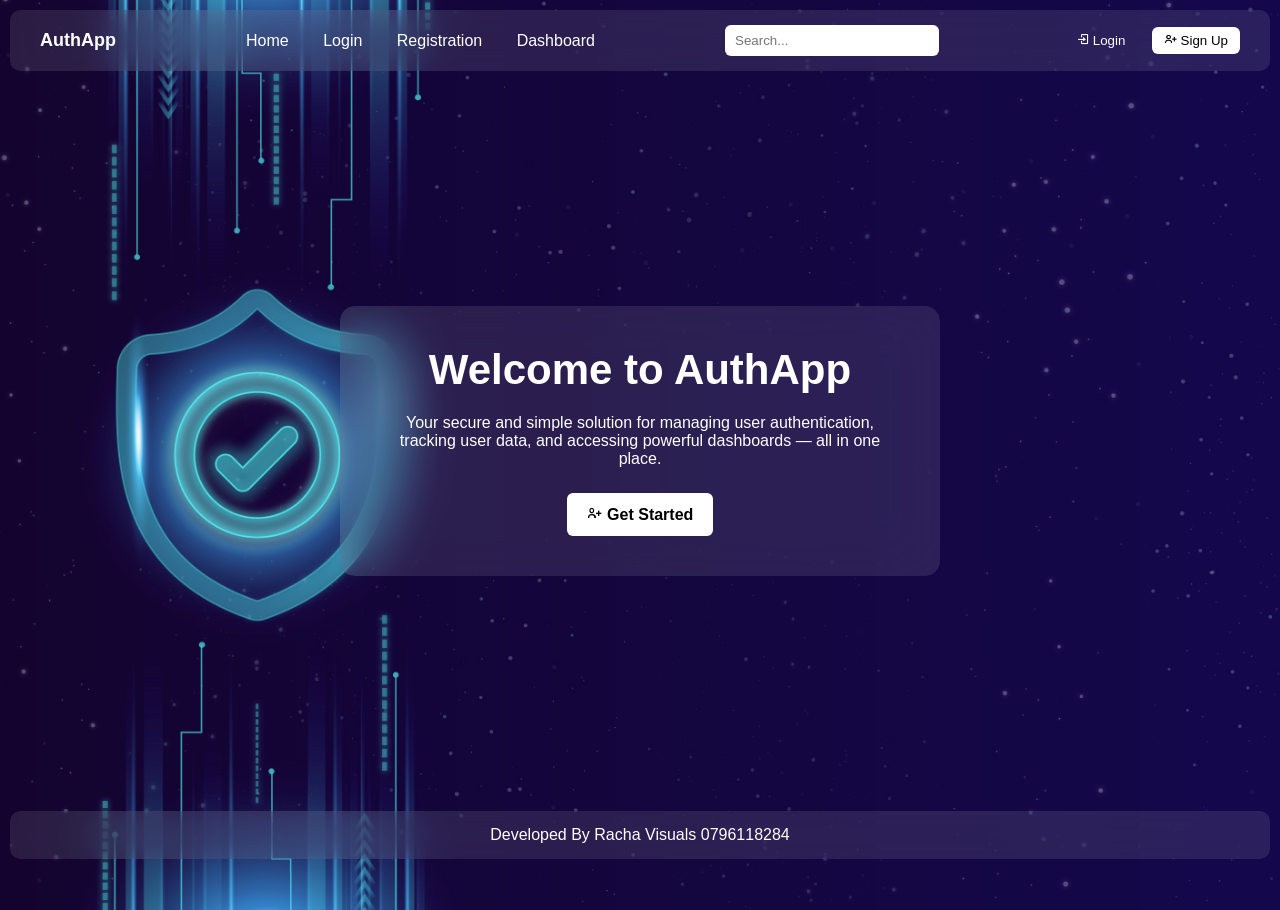
<file: index.html>
<!doctype html>
<html lang="en">
  <head>
    <meta charset="UTF-8" />
    <meta name="viewport" content="width=device-width, initial-scale=1.0" />
    <title>AuthApp</title>
    <link rel="stylesheet" href="style.css" />
    <link
      href="https://unpkg.com/boxicons/css/boxicons.min.css"
      rel="stylesheet"
    />
  </head>

  <body>
    <!-- NAVBAR -->
    <div class="navbar">
      <div class="logo">AuthApp</div>

      <div class="nav-links">
        <a href="index.html">Home</a>
        <a href="login.html">Login</a>
        <a href="registration.html">Registration</a>
        <a href="dashboard.html">Dashboard</a>
      </div>

      <!-- 🔍 SEARCH -->
      <div class="search-box">
        <input type="text" placeholder="Search..." />
        <i class="bx bx-search"></i>
      </div>

      <!-- ACTION BUTTONS -->
      <div class="nav-actions">
        <button class="login-btn"><i class="bx bx-log-in"></i> Login</button>
        <button class="signup-btn">
          <i class="bx bx-user-plus"></i> Sign Up
        </button>
      </div>
    </div>

    <!-- HERO SECTION -->
    <section class="hero">
      <div class="hero-content">
        <h1>Welcome to AuthApp</h1>

        <p>
          Your secure and simple solution for managing user authentication,
          tracking user data, and accessing powerful dashboards — all in one
          place.
        </p>

        <button class="cta-btn">
          <i class="bx bx-user-plus"></i> Get Started
        </button>
      </div>
    </section>

    <!-- FOOTER -->
    <footer>Developed By Racha Visuals 0796118284</footer>
  </body>
</html>
</file>
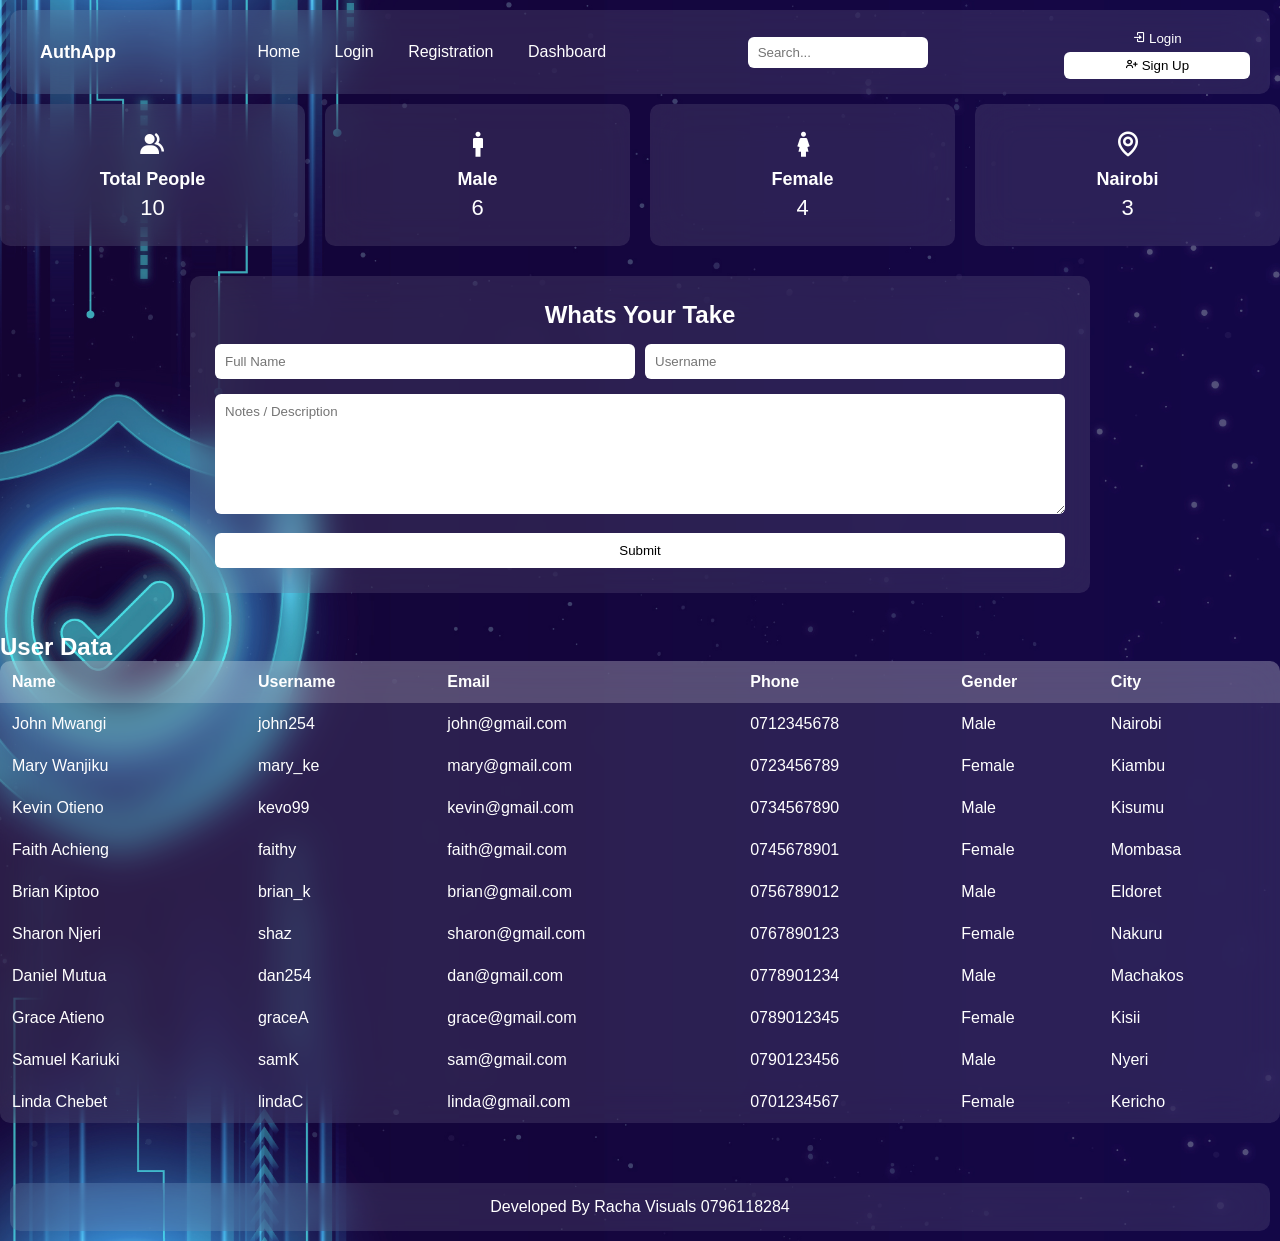
<file: dashboard.html>
<!doctype html>
<html lang="en">
  <head>
    <meta charset="UTF-8" />
    <meta name="viewport" content="width=device-width, initial-scale=1.0" />
    <title>Dashboard</title>
    <link rel="stylesheet" href="dashboard.css" />
    <link
      href="https://unpkg.com/boxicons/css/boxicons.min.css"
      rel="stylesheet"
    />
  </head>

  <body>
    <!-- NAVBAR -->
    <div class="navbar">
      <div class="logo">AuthApp</div>

      <div class="nav-links">
        <a href="index.html">Home</a>
        <a href="login.html">Login</a>
        <a href="registration.html">Registration</a>
        <a href="dashboard.html">Dashboard</a>
      </div>

      <!-- SEARCH -->
      <div class="search-box">
        <input type="text" placeholder="Search..." />
        <i class="bx bx-search"></i>
      </div>

      <!-- ACTION BUTTONS -->
      <div class="nav-actions">
        <button class="login-btn"><i class="bx bx-log-in"></i> Login</button>
        <button class="signup-btn">
          <i class="bx bx-user-plus"></i> Sign Up
        </button>
      </div>
    </div>

    <!--  SUMMARY CARDS -->
    <div class="container">
      <div class="cards">
        <div class="card">
          <i class="bx bxs-group"></i>
          <h3>Total People</h3>
          <p>10</p>
        </div>

        <div class="card">
          <i class="bx bx-male"></i>
          <h3>Male</h3>
          <p>6</p>
        </div>

        <div class="card">
          <i class="bx bx-female"></i>
          <h3>Female</h3>
          <p>4</p>
        </div>

        <div class="card">
          <i class="bx bx-map"></i>
          <h3>Nairobi</h3>
          <p>3</p>
        </div>
      </div>

      <!-- FORM SECTION -->
      <div class="form-section">
        <h2>Whats Your Take</h2>

        <div class="form-row">
          <input type="text" placeholder="Full Name" />
          <input type="text" placeholder="Username" />
        </div>

        <textarea placeholder="Notes / Description"></textarea>

        <button>Submit</button>
      </div>

      <!-- TABLE -->
      <div class="table-section">
        <h2>User Data</h2>

        <table>
          <thead>
            <tr>
              <th>Name</th>
              <th>Username</th>
              <th>Email</th>
              <th>Phone</th>
              <th>Gender</th>
              <th>City</th>
            </tr>
          </thead>

          <tbody>
            <tr>
              <td>John Mwangi</td>
              <td>john254</td>
              <td>john@gmail.com</td>
              <td>0712345678</td>
              <td>Male</td>
              <td>Nairobi</td>
            </tr>
            <tr>
              <td>Mary Wanjiku</td>
              <td>mary_ke</td>
              <td>mary@gmail.com</td>
              <td>0723456789</td>
              <td>Female</td>
              <td>Kiambu</td>
            </tr>
            <tr>
              <td>Kevin Otieno</td>
              <td>kevo99</td>
              <td>kevin@gmail.com</td>
              <td>0734567890</td>
              <td>Male</td>
              <td>Kisumu</td>
            </tr>
            <tr>
              <td>Faith Achieng</td>
              <td>faithy</td>
              <td>faith@gmail.com</td>
              <td>0745678901</td>
              <td>Female</td>
              <td>Mombasa</td>
            </tr>
            <tr>
              <td>Brian Kiptoo</td>
              <td>brian_k</td>
              <td>brian@gmail.com</td>
              <td>0756789012</td>
              <td>Male</td>
              <td>Eldoret</td>
            </tr>
            <tr>
              <td>Sharon Njeri</td>
              <td>shaz</td>
              <td>sharon@gmail.com</td>
              <td>0767890123</td>
              <td>Female</td>
              <td>Nakuru</td>
            </tr>
            <tr>
              <td>Daniel Mutua</td>
              <td>dan254</td>
              <td>dan@gmail.com</td>
              <td>0778901234</td>
              <td>Male</td>
              <td>Machakos</td>
            </tr>
            <tr>
              <td>Grace Atieno</td>
              <td>graceA</td>
              <td>grace@gmail.com</td>
              <td>0789012345</td>
              <td>Female</td>
              <td>Kisii</td>
            </tr>
            <tr>
              <td>Samuel Kariuki</td>
              <td>samK</td>
              <td>sam@gmail.com</td>
              <td>0790123456</td>
              <td>Male</td>
              <td>Nyeri</td>
            </tr>
            <tr>
              <td>Linda Chebet</td>
              <td>lindaC</td>
              <td>linda@gmail.com</td>
              <td>0701234567</td>
              <td>Female</td>
              <td>Kericho</td>
            </tr>
          </tbody>
        </table>
      </div>
    </div>

    <footer>Developed By Racha Visuals 0796118284</footer>
  </body>
</html>
</file>
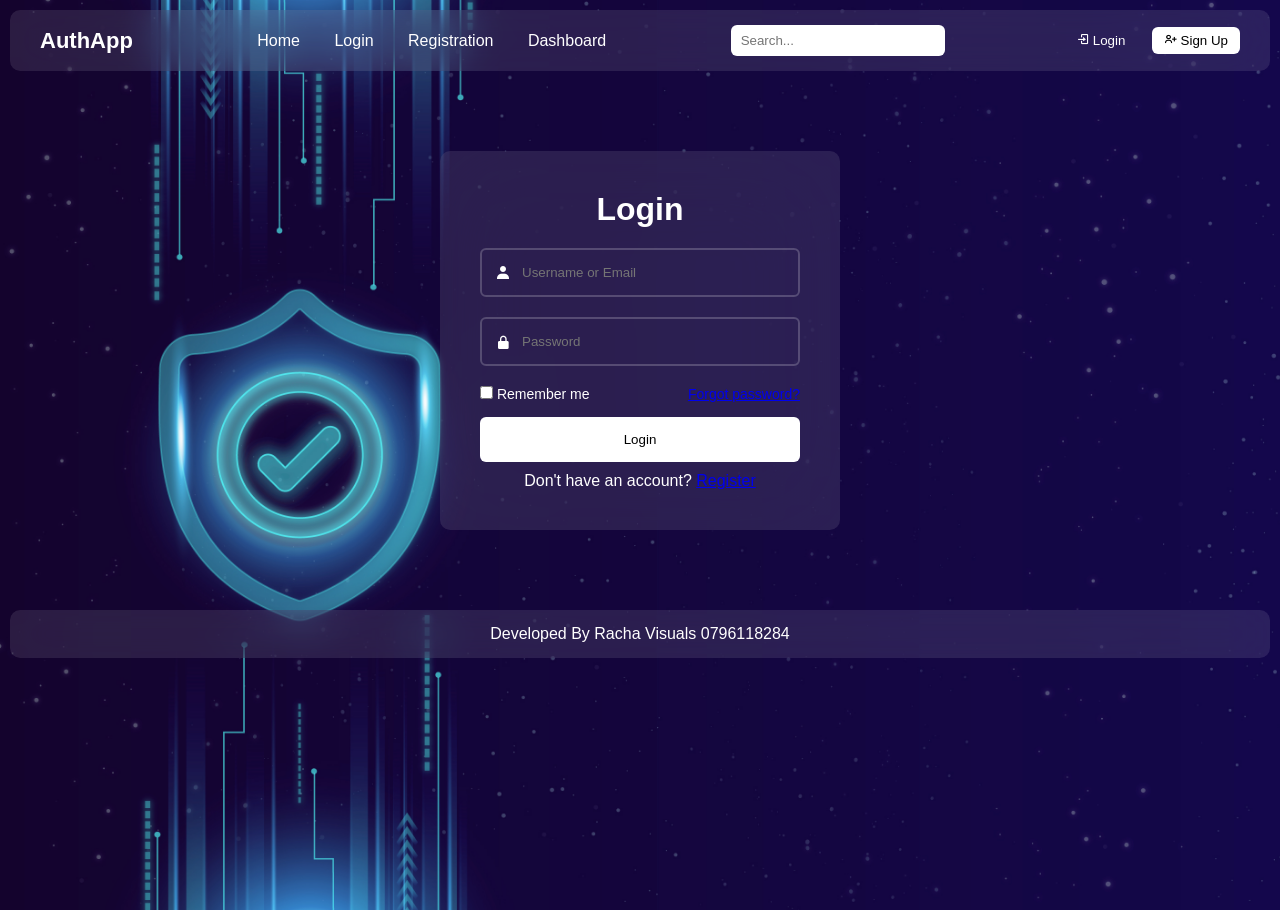
<file: login.html>
<!doctype html>
<html lang="en">
  <head>
    <meta charset="UTF-8" />
    <meta name="viewport" content="width=device-width, initial-scale=1.0" />
    <title>Login</title>
    <link rel="stylesheet" href="login.css" />
    <link
      href="https://unpkg.com/boxicons@2.1.4/css/boxicons.min.css"
      rel="stylesheet"
    />
  </head>

  <body>
    <!-- 🔥 NAVBAR -->
    <div class="navbar">
      <div class="logo">AuthApp</div>

      <div class="nav-links">
        <a href="index.html">Home</a>
        <a href="login.html">Login</a>
        <a href="registration.html">Registration</a>
        <a href="dashboard.html">Dashboard</a>
      </div>

      <div class="search-box">
        <input type="text" placeholder="Search..." />
        <i class="bx bx-search"></i>
      </div>

      <div class="nav-actions">
        <button class="login-btn"><i class="bx bx-log-in"></i> Login</button>
        <button class="signup-btn">
          <i class="bx bx-user-plus"></i> Sign Up
        </button>
      </div>
    </div>

    <!-- 🔥 FORM -->
    <div class="wrapper">
      <form>
        <h1>Login</h1>

        <div class="input-field">
          <input type="text" placeholder="Username or Email" required />
          <i class="bx bxs-user"></i>
        </div>

        <div class="input-field">
          <input type="password" placeholder="Password" required />
          <i class="bx bxs-lock-alt"></i>
        </div>

        <div class="remember-forgot">
          <label><input type="checkbox" /> Remember me</label>
          <a href="#">Forgot password?</a>
        </div>

        <button type="submit" class="btn">Login</button>

        <div class="register-link">
          <p>Don't have an account? <a href="registration.html">Register</a></p>
        </div>
      </form>
    </div>

    <!-- 🔥 FOOTER -->
    <footer>Developed By Racha Visuals 0796118284</footer>
  </body>
</html>
</file>
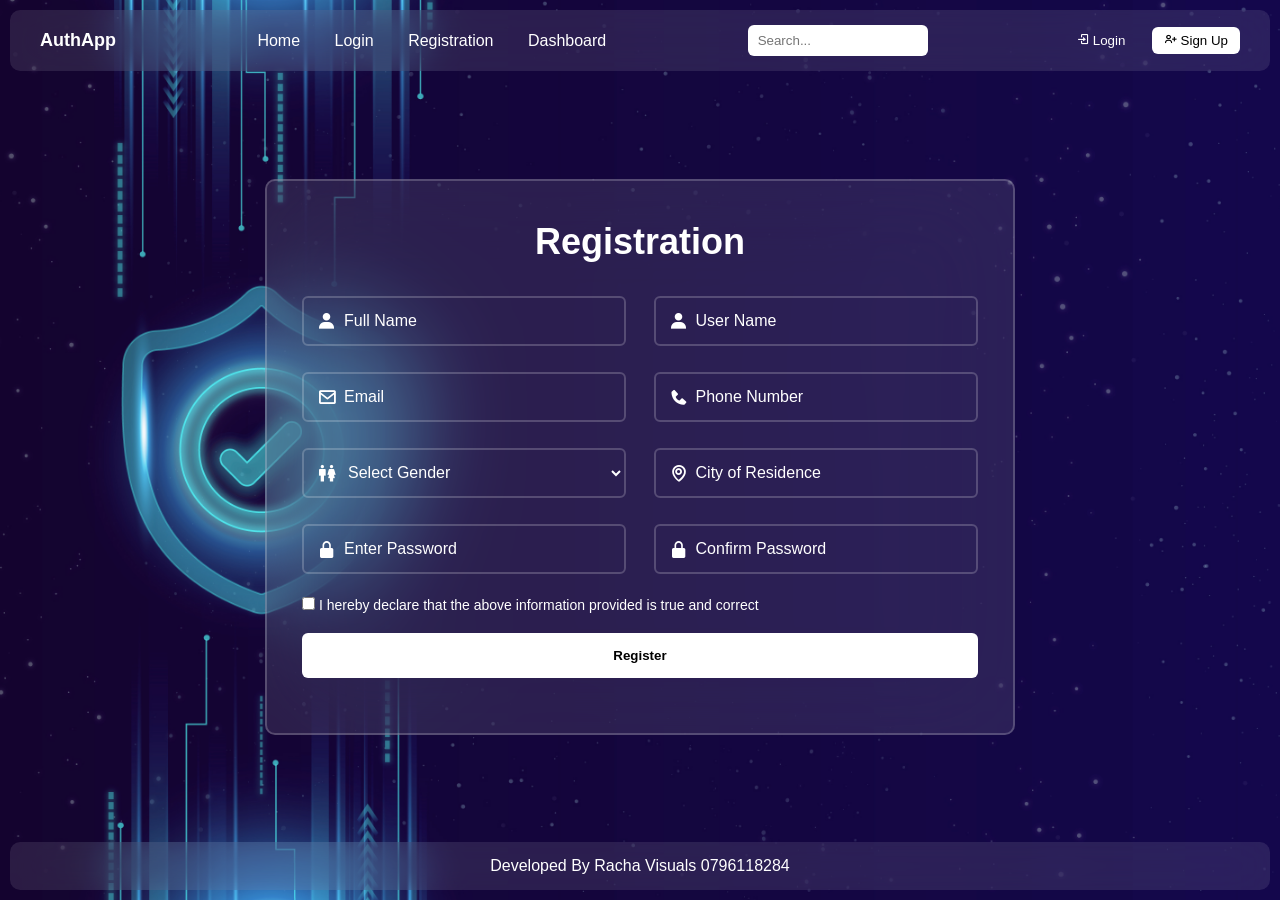
<file: registration.html>
<!doctype html>
<html lang="en">
  <head>
    <meta charset="UTF-8" />
    <meta name="viewport" content="width=device-width, initial-scale=1.0" />
    <title>Registration</title>
    <link rel="stylesheet" href="registration.css" />
    <link
      href="https://unpkg.com/boxicons@2.1.4/css/boxicons.min.css"
      rel="stylesheet"
    />
  </head>
  <body>
    <!-- NAVBAR -->
    <div class="navbar">
      <div class="logo">AuthApp</div>

      <div class="nav-links">
        <a href="index.html">Home</a>
        <a href="login.html">Login</a>
        <a href="registration.html">Registration</a>
        <a href="dashboard.html">Dashboard</a>
      </div>

      <!-- SEARCH -->
      <div class="search-box">
        <input type="text" placeholder="Search..." />
        <i class="bx bx-search"></i>
      </div>

      <!-- ACTION BUTTONS -->
      <div class="nav-actions">
        <button class="login-btn"><i class="bx bx-log-in"></i> Login</button>
        <button class="signup-btn">
          <i class="bx bx-user-plus"></i> Sign Up
        </button>
      </div>
    </div>

    <!-- REGISTRATION FORM -->
    <div class="wrapper">
      <form action="">
        <h1>Registration</h1>

        <div class="input-box">
          <div class="input-field">
            <input type="text" placeholder="Full Name" required />
            <i class="bx bxs-user"></i>
          </div>

          <div class="input-field">
            <input type="text" placeholder="User Name" required />
            <i class="bx bxs-user"></i>
          </div>

          <div class="input-field">
            <input type="email" placeholder="Email" required />
            <i class="bx bx-envelope"></i>
          </div>

          <div class="input-field">
            <input type="number" placeholder="Phone Number" required />
            <i class="bx bxs-phone"></i>
          </div>

          <!--  NEW: Gender -->
          <div class="input-field">
            <select required>
              <option value="" disabled selected>Select Gender</option>
              <option>Male</option>
              <option>Female</option>
              <option>Other</option>
            </select>
            <i class="bx bx-male-female"></i>
          </div>

          <!-- NEW: City -->
          <div class="input-field">
            <input type="text" placeholder="City of Residence" required />
            <i class="bx bx-map"></i>
          </div>

          <div class="input-field">
            <input type="password" placeholder="Enter Password" required />
            <i class="bx bxs-lock-alt"></i>
          </div>

          <div class="input-field">
            <input type="password" placeholder="Confirm Password" required />
            <i class="bx bxs-lock-alt"></i>
          </div>
        </div>

        <label>
          <input type="checkbox" />
          I hereby declare that the above information provided is true and
          correct
        </label>

        <button type="submit" class="btn">Register</button>
      </form>
    </div>
    <!-- FOOTER -->
    <footer>Developed By Racha Visuals 0796118284</footer>
  </body>
</html>
</file>
<file: style.css>
* {
  margin: 0;
  padding: 0;
  box-sizing: border-box;
  font-family: "Poppins", sans-serif;
}

/*  BODY */
body {
  min-height: 100vh;
  background: url(IMAGES/LOCK.jpg) no-repeat;
  background-size: cover;
  background-position: center;
  color: #fff;
  overflow-x: hidden;
}

/*  NAVBAR */
.navbar {
  display: flex;
  align-items: center;
  justify-content: space-between;
  flex-wrap: wrap;

  padding: 15px 30px;
  margin: 10px;

  border-radius: 10px;
  backdrop-filter: blur(20px);
  background: rgba(255, 255, 255, 0.1);
  gap: 10px;
}

.logo {
  font-weight: 600;
  font-size: clamp(16px, 2vw, 18px);
}

/*  NAV LINKS */
.nav-links a {
  margin: 0 15px;
  text-decoration: none;
  color: #fff;
}

/* SEARCH */
.search-box {
  position: relative;
}

.search-box input {
  padding: 8px 35px 8px 10px;
  border-radius: 6px;
  border: none;
  outline: none;
}

.search-box i {
  position: absolute;
  right: 10px;
  top: 50%;
  transform: translateY(-50%);
}

/*NAV BUTTONS */
.nav-actions button {
  margin-left: 10px;
  padding: 6px 12px;
  border-radius: 6px;
  border: none;
  cursor: pointer;
}

.login-btn {
  background: transparent;
  border: 1px solid #fff;
  color: #fff;
}

.signup-btn {
  background: #fff;
  color: #000;
}

/* HERO SECTION */
.hero {
  display: flex;
  justify-content: center;
  align-items: center;
  height: 80vh;
  padding: 20px;
}

.hero-content {
  text-align: center;
  max-width: 600px;

  padding: 40px;
  border-radius: 15px;

  backdrop-filter: blur(25px);
  background: rgba(255, 255, 255, 0.1);
}

.hero h1 {
  font-size: clamp(24px, 5vw, 42px);
  margin-bottom: 20px;
}

.hero p {
  font-size: clamp(14px, 2.5vw, 16px);
  font-weight: 300;
  margin-bottom: 25px;
}

/* CTA BUTTON */
.cta-btn {
  padding: 12px 20px;
  border-radius: 6px;
  border: none;
  cursor: pointer;

  background: #fff;
  color: #000;
  font-size: 16px;
  font-weight: 600;
}

/* FOOTER */
footer {
  text-align: center;
  padding: 15px;
  margin: 10px;

  border-radius: 10px;
  backdrop-filter: blur(20px);
  background: rgba(255, 255, 255, 0.1);
}

/* ========================= */
/* 📱 TABLET (≤ 768px) */
/* ========================= */
@media (max-width: 768px) {
  .nav-links {
    width: 100%;
    text-align: center;
    margin-top: 10px;
  }

  .nav-links a {
    display: inline-block;
    margin: 10px;
  }

  .search-box {
    width: 100%;
    margin-top: 10px;
  }

  .search-box input {
    width: 100%;
  }

  .nav-actions {
    width: 100%;
    text-align: center;
    margin-top: 10px;
  }
}

/* ========================= */
/* 📱 MOBILE (≤ 480px) */
/* ========================= */
@media (max-width: 480px) {
  .navbar {
    flex-direction: column;
    align-items: stretch;
  }

  .nav-links {
    display: flex;
    flex-direction: column;
    align-items: center;
  }

  .nav-links a {
    margin: 8px 0;
  }

  .hero {
    height: auto;
    padding: 20px;
  }

  .hero-content {
    padding: 20px;
  }

  .cta-btn {
    width: 100%;
  }

  .nav-actions button {
    width: 100%;
    margin: 5px 0;
  }
}
</file>
<file: dashboard.css>
* {
  margin: 0;
  padding: 0;
  box-sizing: border-box;
  font-family: "Poppins", sans-serif;
}

/*  BODY */
body {
  min-height: 100vh;
  display: flex;
  flex-direction: column;
  background: url(IMAGES/LOCK.jpg) no-repeat;
  background-size: cover;
  background-position: center;
  color: #fff;
}

/* NAVBAR */
.navbar {
  display: flex;
  align-items: center;
  justify-content: space-between;
  flex-wrap: wrap;

  padding: 15px 30px;
  margin: 10px;

  border-radius: 10px;
  backdrop-filter: blur(20px);
  background: rgba(255, 255, 255, 0.1);
  gap: 10px;
}

.logo {
  font-weight: 600;
  font-size: clamp(16px, 2vw, 18px);
}

.nav-links a {
  margin: 0 15px;
  text-decoration: none;
  color: #fff;
}

/*  SEARCH */
.search-box {
  position: relative;
}

.search-box input {
  padding: 8px 35px 8px 10px;
  border-radius: 6px;
  border: none;
  outline: none;
  width: 180px;
}

.search-box i {
  position: absolute;
  right: 10px;
  top: 50%;
  transform: translateY(-50%);
}

/* NAV BUTTONS */
.nav-actions button {
  margin-left: 10px;
  padding: 6px 12px;
  border-radius: 6px;
  border: none;
  cursor: pointer;
}

.login-btn {
  background: transparent;
  border: 1px solid #fff;
  color: #fff;
}

.signup-btn {
  background: #fff;
  color: #000;
}

/* ========================= */
/* DASHBOARD CONTENT */
/* ========================= */
.main {
  flex: 1;
  padding: 20px;
}

/*  CARDS (FIXED → GRID) */
.cards {
  display: grid;
  grid-template-columns: repeat(auto-fit, minmax(200px, 1fr));
  gap: 20px;
  margin-bottom: 30px;
}

.card {
  padding: 25px;
  text-align: center;

  border-radius: 10px;
  backdrop-filter: blur(20px);
  background: rgba(255, 255, 255, 0.1);
}

.card i {
  font-size: 30px;
  margin-bottom: 10px;
}

.card h3 {
  font-size: clamp(16px, 2vw, 18px);
}

.card p {
  font-size: clamp(18px, 3vw, 22px);
  margin-top: 5px;
}

/* FORM SECTION */
.form-section {
  width: 100%;
  max-width: 900px;
  margin: 0 auto 40px;
  padding: 25px;
  border-radius: 10px;

  backdrop-filter: blur(20px);
  background: rgba(255, 255, 255, 0.1);
}

.form-section h2 {
  text-align: center;
  margin-bottom: 15px;
}

.form-row {
  display: flex;
  gap: 10px;
  margin-bottom: 15px;
}

.form-row input {
  flex: 1;
  padding: 10px;
  border-radius: 6px;
  border: none;
}

textarea {
  width: 100%;
  height: 120px;
  margin-bottom: 15px;
  padding: 10px;
  border-radius: 6px;
  border: none;
}

button {
  width: 100%;
  padding: 10px;
  border-radius: 6px;
  border: none;
  cursor: pointer;
  background: #fff;
}

/*  TABLE */
.table-section {
  margin-bottom: 50px;
  overflow-x: auto; /*  KEY FIX */
}

table {
  width: 100%;
  min-width: 600px; /* prevents squishing */
  border-collapse: collapse;

  backdrop-filter: blur(20px);
  background: rgba(255, 255, 255, 0.1);
  border-radius: 10px;
  overflow: hidden;
}

th,
td {
  padding: 12px;
  text-align: left;
}

th {
  background: rgba(255, 255, 255, 0.2);
}

tr:hover {
  background: rgba(255, 255, 255, 0.1);
}

/*  FOOTER */
footer {
  text-align: center;
  padding: 15px;
  margin: 10px;

  border-radius: 10px;
  backdrop-filter: blur(20px);
  background: rgba(255, 255, 255, 0.1);
}

/* ========================= */
/* 📱 TABLET */
/* ========================= */
@media (max-width: 768px) {
  .nav-links {
    width: 100%;
    text-align: center;
  }

  .search-box {
    width: 100%;
  }

  .search-box input {
    width: 100%;
  }

  .nav-actions {
    width: 100%;
    text-align: center;
  }

  .form-row {
    flex-direction: column;
  }
}

/* ========================= */
/* 📱 MOBILE */
/* ========================= */
@media (max-width: 480px) {
  .navbar {
    flex-direction: column;
    align-items: stretch;
  }

  .nav-links {
    display: flex;
    flex-direction: column;
    align-items: center;
  }

  .nav-links a {
    margin: 8px 0;
  }

  .nav-actions button {
    width: 100%;
    margin: 5px 0;
  }
}
</file>
<file: login.css>
* {
  margin: 0;
  padding: 0;
  box-sizing: border-box;
  font-family: "poppins", sans-serif;
}

body {
  min-height: 100vh;
  background: url(IMAGES/LOCK.jpg) no-repeat;
  background-size: cover;
  color: #fff;
}

/* NAVBAR */
.navbar {
  display: flex;
  justify-content: space-between;
  align-items: center;
  padding: 15px 30px;
  margin: 10px;
  border-radius: 10px;
  backdrop-filter: blur(20px);
  background: rgba(255, 255, 255, 0.1);
}

.logo {
  font-size: 22px;
  font-weight: 600;
}

.nav-links a {
  margin: 0 15px;
  color: #fff;
  text-decoration: none;
}

.search-box {
  position: relative;
}
.search-box input {
  padding: 8px 35px 8px 10px;
  border-radius: 6px;
  border: none;
}
.search-box i {
  position: absolute;
  right: 10px;
  top: 50%;
  transform: translateY(-50%);
}

.nav-actions button {
  margin-left: 10px;
  padding: 6px 12px;
  border-radius: 6px;
  border: none;
  cursor: pointer;
}
.login-btn {
  background: transparent;
  border: 1px solid #fff;
  color: #fff;
}
.signup-btn {
  background: #fff;
  color: #000;
}

/* FORM */
.wrapper {
  width: 400px;
  margin: 80px auto;
  padding: 40px;
  border-radius: 10px;
  backdrop-filter: blur(50px);
  background: rgba(255, 255, 255, 0.1);
}

.wrapper h1 {
  text-align: center;
  margin-bottom: 20px;
}

.input-field {
  position: relative;
  margin: 20px 0;
}

.input-field input {
  width: 100%;
  padding: 15px 15px 15px 40px;
  border-radius: 6px;
  border: 2px solid rgba(255, 255, 255, 0.2);
  background: transparent;
  color: #fff;
}

.input-field i {
  position: absolute;
  left: 15px;
  top: 50%;
  transform: translateY(-50%);
}

.remember-forgot {
  display: flex;
  justify-content: space-between;
  font-size: 14px;
}

.btn {
  width: 100%;
  height: 45px;
  margin-top: 15px;
  border: none;
  border-radius: 6px;
  background: #fff;
  cursor: pointer;
}

.register-link {
  text-align: center;
  margin-top: 10px;
}

/* FOOTER */
footer {
  text-align: center;
  margin: 10px;
  padding: 15px;
  border-radius: 10px;
  backdrop-filter: blur(20px);
  background: rgba(255, 255, 255, 0.1);
}
</file>
<file: registration.css>
* {
  margin: 0;
  padding: 0;
  box-sizing: border-box;
  font-family: "Poppins", sans-serif;
}

body {
  min-height: 100vh;
  display: flex;
  flex-direction: column; /* 🔥 KEY FIX */
  background: url(IMAGES/LOCK.jpg) no-repeat;
  background-size: cover;
  background-position: center;
  color: #fff;
}

/*  NAVBAR (TOP) */
.navbar {
  display: flex;
  align-items: center;
  justify-content: space-between;
  flex-wrap: wrap;

  padding: 15px 30px;
  margin: 10px;

  border-radius: 10px;
  backdrop-filter: blur(20px);
  background: rgba(255, 255, 255, 0.1);
  gap: 10px;
}

.logo {
  font-weight: 600;
  font-size: clamp(16px, 2vw, 18px);
}

.nav-links a {
  margin: 0 15px;
  text-decoration: none;
  color: #fff;
}

/* SEARCH */
.search-box {
  position: relative;
}

.search-box input {
  padding: 8px 35px 8px 10px;
  border-radius: 6px;
  border: none;
  outline: none;
  width: 180px;
}

.search-box i {
  position: absolute;
  right: 10px;
  top: 50%;
  transform: translateY(-50%);
}

/* NAV BUTTONS */
.nav-actions button {
  margin-left: 10px;
  padding: 6px 12px;
  border-radius: 6px;
  border: none;
  cursor: pointer;
}

.login-btn {
  background: transparent;
  border: 1px solid #fff;
  color: #fff;
}

.signup-btn {
  background: #fff;
  color: #000;
}

/*  CENTER FORM AREA */
.wrapper {
  flex: 1; /* 🔥 pushes footer down */
  display: flex;
  justify-content: center;
  align-items: center;
  padding: 20px;
}

.wrapper form {
  width: 100%;
  max-width: 750px;

  background: rgba(255, 255, 255, 0.1);
  border: 2px solid rgba(255, 255, 255, 0.2);
  backdrop-filter: blur(50px);
  border-radius: 10px;
  padding: 40px 35px 55px;
}

/*  FORM */
.wrapper h1 {
  font-size: clamp(24px, 4vw, 36px);
  text-align: center;
  margin-bottom: 20px;
}

.input-box {
  display: flex;
  justify-content: space-between;
  flex-wrap: wrap;
}

.input-field {
  position: relative;
  width: 48%;
  height: 50px;
  margin: 13px 0;
}

.input-field input,
.input-field select {
  width: 100%;
  height: 100%;
  background: transparent;
  border: 2px solid rgba(255, 255, 255, 0.2);
  outline: none;
  font-size: 16px;
  color: #fff;
  border-radius: 6px;
  padding: 10px 15px 10px 40px;
}

.input-field input::placeholder {
  color: #fff;
}

.input-field select option {
  color: #000;
}

.input-field i {
  position: absolute;
  left: 15px;
  top: 50%;
  transform: translateY(-50%);
  font-size: 20px;
}

/* CHECKBOX */
.wrapper label {
  display: inline-block;
  font-size: 14px;
  margin: 10px 0 20px;
}

/* BUTTON */
.btn {
  width: 100%;
  height: 45px;
  background: #fff;
  border: none;
  border-radius: 6px;
  cursor: pointer;
  font-weight: 600;
}

/*  FOOTER SECTION */
footer {
  text-align: center;
  padding: 15px;
  margin: 10px;

  border-radius: 10px;
  backdrop-filter: blur(20px);
  background: rgba(255, 255, 255, 0.1);
}

/* ========================= */
/* 📱 TABLET */
/* ========================= */
@media (max-width: 768px) {
  .input-field {
    width: 100%;
  }

  .search-box input {
    width: 100%;
  }

  .nav-links {
    width: 100%;
    text-align: center;
  }

  .nav-actions {
    width: 100%;
    text-align: center;
  }
}

/* ========================= */
/* 📱 MOBILE */
/* ========================= */
@media (max-width: 480px) {
  .navbar {
    flex-direction: column;
    align-items: stretch;
  }

  .nav-links {
    display: flex;
    flex-direction: column;
    align-items: center;
  }

  .nav-links a {
    margin: 8px 0;
  }

  .nav-actions button {
    width: 100%;
    margin: 5px 0;
  }

  .wrapper form {
    padding: 20px;
  }
}
</file>
